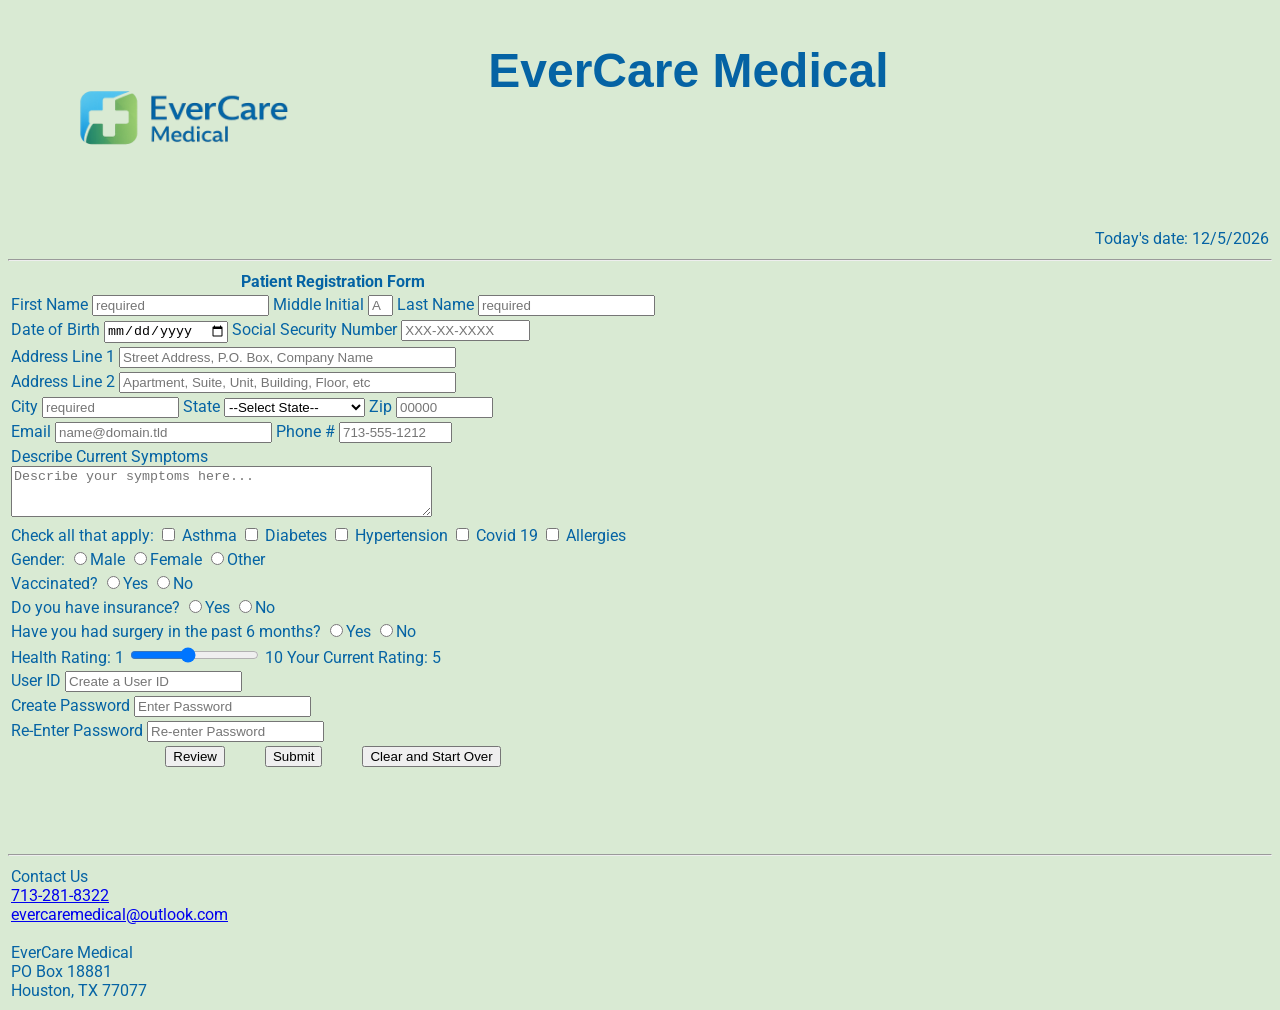
<file: hw2/homework2.html>
<!DOCTYPE html>
 <html lang="en">
 <!--
Program name: homework2.html
Author: Sameeha Thanwey
Date created: 03/09/2026
Date last edited: 03/27/2026
Version: 2.0
Description: EverCare Medical Patient Registration
-->
<head>
    <meta charset="utf-8">
    <title>EverCare Medical - Patient Registration</title>
    <link rel="stylesheet" href="stylesheet.css">
</head>

<body>

<div id="header">
    <table width="100%">
        <tr>
            <td>
                <img id="logo" 
                src="logo.png" 
                alt="EverCare Medical Logo">
            </td>
            <td valign="top">
                <h1 id="company">EverCare Medical</h1>
            </td>
            <td valign="bottom" align="right">
                Today's date: <span id="today">Date goes here</span>
            </td>
        </tr>
    </table>
</div>

<hr>

<div id="body">
    <form action="thankyou.html" id="registrationForm">
        <table class="form">
            <tr class="form">
                <th class="form" colspan="3">Patient Registration Form</th>
            </tr>
                <!-- Patient Name Section Goes Here -->
            <tr class="form">
                <td align="Left">
                    <label for="firstname">First Name</label>
                        <input type="text"
                           size="20"
                           maxlength="30"
                           id="firstname"
                           name="firstname"
                           required
                           title= "Enter 1 to 30 characters. Letters, apostrophes, and dashes only."
                           pattern= "[A-Za-z'-]{1,30}"
                           onblur= "validateFname()"
                           oninvalid="this.setCustomValidity('First Name is Required')"
                           oninput="this.setCustomValidity('')"
                           placeholder="required"
                    > 
                    <span class="error" id="fname-error"></span>
                 
                    <label for="middleinitial">Middle Initial</label>
                        <input type="text"
                           size="1"
                           maxlength="1"
                           id="middleinitial"
                           name="middleinitial"
                           title="Enter one letter only, or leave blank."
                           pattern="[A-Za-z]?"
                           onblur="validateMid()"
                           placeholder="A"
                        >
                        <span class="error" id="mid-error"></span>
                 
                    <label for="lastname">Last Name</label>
                        <input type="text"
                           size="20"
                           maxlength="30"
                           id="lastname"
                           name="lastname"
                           required
                           title="Enter 1 to 30 characters. Letters, apostrophes, and dashes only."
                           pattern="[A-Za-z'-]{1,30}"
                           onblur = "validateLname()"
                           oninvalid="this.setCustomValidity('Last Name is Required')"
                           oninput="this.setCustomValidity('')"
                           placeholder="required"
                        > 
                        <span class="error" id="lname-error"></span>
                </td>
            </tr>     
        <!-- Date of birth and Social Security section goes here-->
        <tr class="form">
            <td align="Left">
                <label for="dob">Date of Birth</label>
                <input type="date"
                       id="dob"
                       name="dob"
                       required 
                       title="Enter your date of birth in MM/DD/YYYY format."
                       onblur="validateDob()"
                       oninvalid="this.setCustomValidity('Date of Birth is Required')"
                       oninput="this.setCustomValidity('')"
                >
                <span class="error" id="dob-error"></span>
             
                <label for="ssn">Social Security Number</label>
                <input type="password"
                       size="14"
                       minlength="9"
                       maxlength="11"
                       id="ssn"
                       name="ssn"
                       required
                       title="Enter your SSN. Dashes are optional."
                       pattern="[0-9]{9}|[0-9]{3}-[0-9]{2}-[0-9]{4}"
                       onblur="validateSsn()"
                       oninvalid="this.setCustomValidity('Social Security is Required')"
                       oninput="this.setCustomValidity('')"
                       placeholder="XXX-XX-XXXX"
                >  
                <span class="error" id="ssn-error"></span>
             
            </td>
        </tr>
            <!-- Address Section Goes Here -->
        <tr class="form">
            <td align="left">
                <label for="addr1">Address Line 1</label>
                <input type="text"
                       size="40"
                       minlength="2"
                       maxlength="30"
                       id="addr1"
                       name="addr1"
                       required
                       title="Please enter your address."
                       oninvalid="this.setCustomValidity('At Least 1 Address Line Required')"
                       oninput="this.setCustomValidity('')"
                       placeholder="Street Address, P.O. Box, Company Name"
                       onblur="validateAddr1()"
                >
                <span class="error" id="addr1-error"></span>
            </td>
        </tr>          
        <tr class="form">
            <td align="left">
                <label for="addr2">Address Line 2</label>
                <input type="text"
                       size="40"
                       minlength="2"
                       maxlength="30"
                       id="addr2"
                       name="addr2"
                       title="Optional."
                       placeholder="Apartment, Suite, Unit, Building, Floor, etc"
                       onblur="validateAddr2()"
                >  
                <span class="error" id="addr2-error"></span>
            </td>
        </tr>            
        <!-- City, State, and Zip Code Section goes here-->

        <tr class="form">
            <td align="left">
                <label for="city">City</label>
                <input type="text"
                       size="15"
                       minlength="2"
                       maxlength="30"
                       id="city"
                       name="city"
                       required
                       title= "Enter your city."
                       oninvalid="this.setCustomValidity('City is Required')"
                       oninput="this.setCustomValidity('')"
                       placeholder="required"
                       onblur= "validateCity()"
                >
                <span class="error" id="city-error"></span>
             
                <label for="state">State</label>
                <select id="state" name="state" required>
                    <option value="">--Select State--</option>
                    <option value="AL">Alabama</option>
                    <option value="AK">Alaska</option>
                    <option value="AZ">Arizona</option>
                    <option value="AR">Arkansas</option>
                    <option value="CA">California</option>
                    <option value="CO">Colorado</option>
                    <option value="CT">Connecticut</option>
                    <option value="DE">Delaware</option>
                    <option value="DC">District Of Columbia</option>
                    <option value="FL">Florida</option>
                    <option value="GA">Georgia</option>
                    <option value="HI">Hawaii</option>
                    <option value="ID">Idaho</option>
                    <option value="IL">Illinois</option>
                    <option value="IN">Indiana</option>
                    <option value="IA">Iowa</option>
                    <option value="KS">Kansas</option>
                    <option value="KY">Kentucky</option>
                    <option value="LA">Louisiana</option>
                    <option value="ME">Maine</option>
                    <option value="MD">Maryland</option>
                    <option value="MA">Massachusetts</option>
                    <option value="MI">Michigan</option>
                    <option value="MN">Minnesota</option>
                    <option value="MS">Mississippi</option>
                    <option value="MO">Missouri</option>
                    <option value="MT">Montana</option>
                    <option value="NE">Nebraska</option>
                    <option value="NV">Nevada</option>
                    <option value="NH">New Hampshire</option>
                    <option value="NJ">New Jersey</option>
                    <option value="NM">New Mexico</option>
                    <option value="NY">New York</option>
                    <option value="NC">North Carolina</option>
                    <option value="ND">North Dakota</option>
                    <option value="OH">Ohio</option>
                    <option value="OK">Oklahoma</option>
                    <option value="OR">Oregon</option>
                    <option value="PA">Pennsylvania</option>
                    <option value="RI">Rhode Island</option>
                    <option value="SC">South Carolina</option>
                    <option value="SD">South Dakota</option>
                    <option value="TN">Tennessee</option>
                    <option value="TX">Texas</option>
                    <option value="UT">Utah</option>
                    <option value="VT">Vermont</option>
                    <option value="VA">Virginia</option>
                    <option value="WA">Washington</option>
                    <option value="WV">West Virginia</option>
                    <option value="WI">Wisconsin</option>
                    <option value="WY">Wyoming</option>
                    <option value="PR">Puerto Rico</option>     
                </select>

                <label for="zip">Zip</label>
                <input type="text"
                       size="10"
                       maxlength="10"
                       id="zip"
                       name="zip"
                       required
                       title="Enter your 5 digit zip code or Zip + 4."
                       pattern="[0-9]{5}(-[0-9]{4})?"
                       oninvalid="this.setCustomValidity('Zip Code Required')"
                       oninput="this.setCustomValidity('')"
                       placeholder="00000"
                       onblur="validateZip()"
                >
                <span class="error" id="zip-error"></span>
            </td>
        </tr>             

                <!-- Email and Phone number section -->

        <tr class="form">
            <td align="left">
                <label for="email">Email</label>
                <input type="email"
                       size="25"
                       maxlength="50"
                       id="email"
                       name="email"
                       required
                       title="Enter a valid email."
                       pattern="[a-z0-9._%+-]+@[a-z0-9.-]+\.[a-z]{2,20}$"
                       oninvalid="this.setCustomValidity('Valid Email Address Required')"
                       oninput="this.setCustomValidity('')"
                       placeholder="name@domain.tld"
                       onblur= "validateEmail()"
                >
                <span class="error" id="email-error"></span>

                <label for="phone">Phone #</label>
                <input type="text"
                       size="12"
                       maxlength="12"  
                       id="phone"
                       name="phone"
                       required
                       title="Enter your phone number in the format 000-000-0000"
                       pattern="[0-9]{3}-[0-9]{3}-[0-9]{4}"
                       oninvalid="this.setCustomValidity('Enter phone number as 000-000-0000')"
                       oninput="this.setCustomValidity('')"
                       placeholder="713-555-1212"
                       onblur="validatePhone()"
                >
                <span class="error" id="phone-error"></span>
            </td>
        </tr>

        <!-- Symptoms Section Goes Here -->

        <tr class="form">
            <td align="left">
                <label for="symptoms">Describe Current Symptoms</label><br>
                <textarea id="symptoms"
                           name="symptoms"
                           rows="3"
                           cols="50"
                           placeholder="Describe your symptoms here..."></textarea>
            </td>
        </tr>

        <!-- Check Box Here -->

        <tr class="form">
            <td align="left">
                <label>Check all that apply:</label>

                <label><input type="checkbox" name="history" value="asthma"> Asthma</label>
                <label><input type="checkbox" name="history" value="diabetes"> Diabetes</label>
                <label><input type="checkbox" name="history" value="hypertension"> Hypertension</label>
                <label><input type="checkbox" name="history" value="covid19"> Covid 19</label>
                <label><input type="checkbox" name="history" value="allergies"> Allergies</label>
            </td>
        </tr>

        <!-- Radio Boxes go here -->

        <tr class="form">
            <td align="left">
                <label>Gender:</label>
                <label><input type="radio" name="gender" value="M" required>Male</label>
                <label><input type="radio" name="gender" value="F">Female</label>
                <label><input type="radio" name="gender" value="O">Other</label>
            </td>
        </tr>

        <tr class="form">
            <td align="left">
                <label>Vaccinated?</label>
                <label><input type="radio" name="vaccinated" value="Y" required>Yes</label>
                <label><input type="radio" name="vaccinated" value="N">No</label>
            </td>
        </tr>

        <tr class="form">
            <td align="left">
                <label>Do you have insurance?</label>
                <label><input type="radio" name="insurance" value="Y" required>Yes</label>
                <label><input type="radio" name="insurance" value="N">No</label>
            </td>
        </tr>

        <tr class="form">
            <td align="left">
                <label>Have you had surgery in the past 6 months?</label>
                <label><input type="radio" name="surgery" value="Y" required>Yes</label>
                <label><input type="radio" name="surgery" value="N">No</label>
            </td>
        </tr>

        <!-- Slide Bar goes here -->

        <tr class="form">
            <td align="left">
                <label for="healthscale">Health Rating:</label>
                1
                <input type="range"
                       class="slider"
                       id="healthscale"
                       name="healthscale"
                       min="1"
                       max="10"
                       step="1"
                       value="5"
                >
                10
                Your Current Rating: <span id="rangedisplay"></span>

            </td>
        </tr>

        <!-- User ID and Password -->

        <tr class="form">
            <td align="left">
                <label for="userid">User ID</label>
                <input type="text"
                       size="20"
                       minlength="5"
                       maxlength="30"
                       id="userid"
                       name="userid"
                       required
                       title="Create your User ID. Letters, numbers, underscore, and dash only. No spaces."
                       pattern="[A-Za-z][A-Za-z0-9_-]{4,29}"
                       oninvalid="this.setCustomValidity('User ID must start with a letter and be 5–30 valid characters (letters, numbers, _ or -)')"
                       oninput="this.setCustomValidity('')"
                       placeholder="Create a User ID"
                       onblur="validateUserid()"
                >
                <span class="error" id="userid-error"></span>
            </td>
        </tr>
        <tr class="form">
            <td align="left">        

                <label for="password">Create Password</label>
                <input type="password"
                        size="20"
                        minlength="8"
                        maxlength="30"
                        id="password"
                        name="password"
                        required 
                        title="8–30 characters, include 1 uppercase, 1 lowercase, 1 number, and 1 special character (no quotes)"
                        pattern="^(?=.*[a-z])(?=.*[A-Z])(?=.*[0-9])(?=.*[!@#%^&*()\-_=+\[\]{};:,.<>/?`~]).{8,30}$"
                        oninvalid="this.setCustomValidity('Password Required')"
                        oninput="this.setCustomValidity(''); validatePassword()"
                        placeholder="Enter Password"
                        onblur="validatePassword()"
                        onfocus="validatePassword()"
                >
                <span class="error" id="password1-error"></span>
            </td>
        </tr>        

        <tr class="form">
            <td align="left">

                    <label for="reenter">Re-Enter Password</label>
                    <input type="password"
                           size="20"
                           minlength="8"
                           maxlength="30"
                           id="reenter"
                           name="reenter"
                           required
                           title="Re-enter your password to confirm it matches."
                           oninvalid="this.setCustomValidity('Please re-enter your password')"
                           oninput="this.setCustomValidity(''); confirmPassword()"
                           placeholder="Re-enter Password"
                           onblur="confirmPassword()"
                           onfocus="confirmPassword()"
                    > 
                    <span class="error" id="password2-error"></span>
            </td>
        </tr>

        <tr class="form">
            <td colspan="3" align="center">
                <input type="button" name="review" id="review" value="Review" onclick="reviewInput()">
             
                &nbsp;&nbsp;&nbsp;&nbsp;&nbsp;&nbsp;&nbsp;&nbsp;
             
                <input type="submit" value="Submit">

                &nbsp;&nbsp;&nbsp;&nbsp;&nbsp;&nbsp;&nbsp;&nbsp;

                <input type="reset" value="Clear and Start Over">

            </td>
        </tr>

        </table>
    </form>
                 <!-- Password Messages -->
                <div class="pword-message">
                    <span id="msg1"></span><br>
                    <span id="msg2"></span><br>
                    <span id="msg3"></span><br>
                    <span id="msg4"></span><br>
                </div>
                
                <!-- Review Output -->
                <div id="reviewArea" hidden>
                  <center>
                    <h3>Please Review This Information</h3>
                    <p id="showInput"></p>
                  </center>
                </div>
</div>

<div id="footer">
    <hr>
    <table width="100%">
        <tr>
            <td>
                Contact Us<br>
                <a href="tel:7132818322">713-281-8322</a><br>
                <a href="mailto:evercaremedical@outlook.com">evercaremedical@outlook.com</a><br>
                <br>
                EverCare Medical<br>
                PO Box 18881<br>
                Houston, TX 77077
            </td>
        </tr>
    </table>  
</div>

<!-- JavaScript for Date Goes Here -->
<script src="homework2.js"></script>

 <script>
    document.getElementById("today").innerHTML = new Date().toLocaleDateString();
</script>

<!-- JavaScript for Range Slider Goes Here -->
<script>
    var slider = document.getElementById("healthscale");
    var output = document.getElementById("rangedisplay");

    output.innerHTML = slider.value;

    slider.oninput = function() {
        output.innerHTML = this.value;
    }
</script>

</body>
</html>
</file>
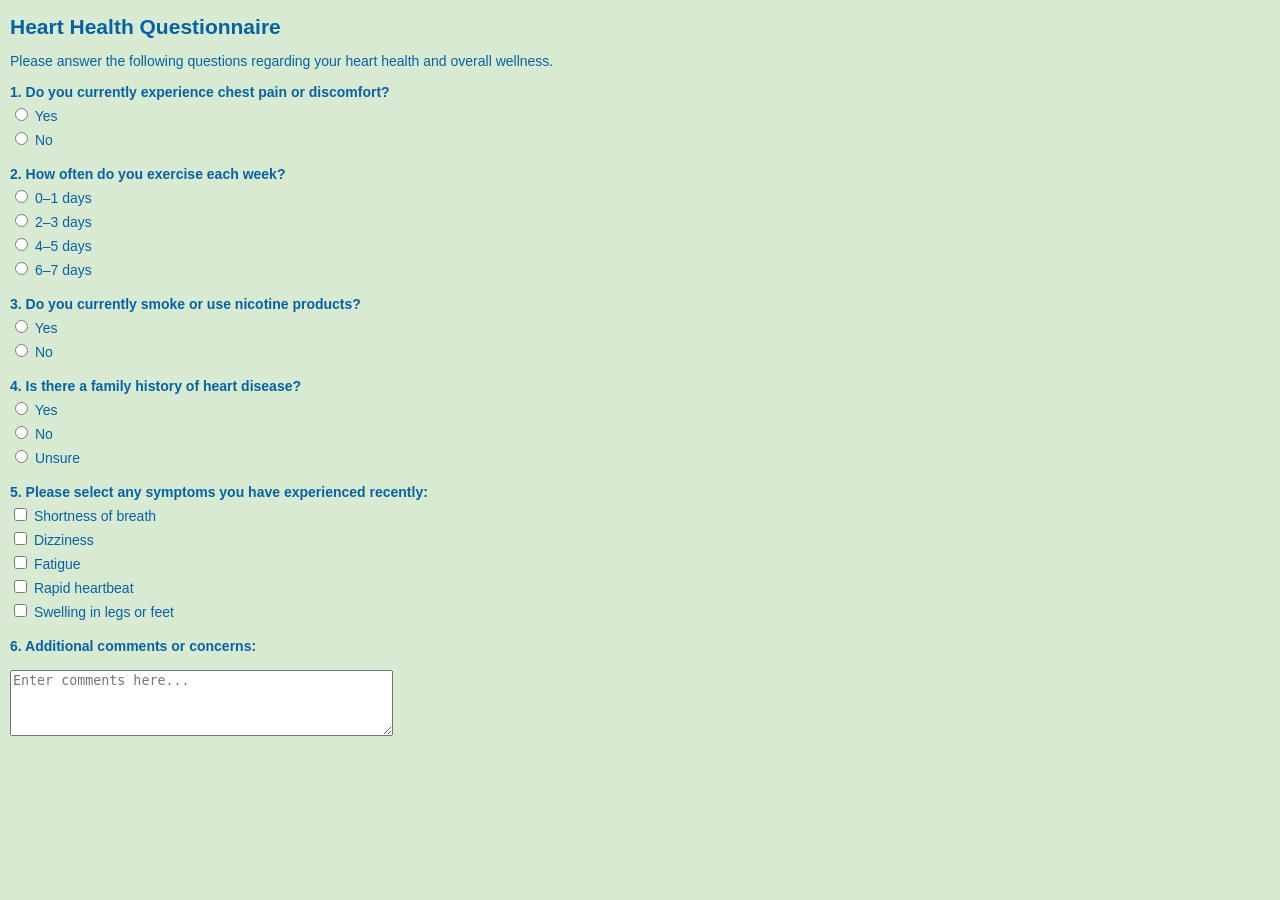
<file: hw4/hearthealth.html>
<!DOCTYPE html>
<html lang="en"> 
  <head>
    <meta charset="utf-8">
    <title>Heart Health Questionnaire</title>
    <style>
      body {
        font-family: Arial, sans-serif;
        padding: 10px;
        margin: 0;
        background-color: #d9ead3;
        color: #0563a4;
        font-size: 14px;
      }

        h2 {
            color: #0563a4;
            margin-top: 5px;
            margin-bottom: 10px;
        }

        p {
            margin-bottom: 15px;
        }

        .question {
            margin-bottom: 18px;
        }

        label {
            display: block;
            margin-top: 5px;
        }
    </style>
  </head>

  <body>

    <h2>Heart Health Questionnaire</h2>
    <p>
      Please answer the following questions regarding your heart health and overall wellness.
    </p>

     <div class="question">
        <strong>1. Do you currently experience chest pain or discomfort?</strong>

        <label>
            <input type="radio" name="chestpain"> Yes
        </label>

        <label>
            <input type="radio" name="chestpain"> No
        </label>
    </div>

        <div class="question">
        <strong>2. How often do you exercise each week?</strong>

        <label>
            <input type="radio" name="exercise"> 0–1 days
        </label>

        <label>
            <input type="radio" name="exercise"> 2–3 days
        </label>

        <label>
            <input type="radio" name="exercise"> 4–5 days
        </label>

        <label>
            <input type="radio" name="exercise"> 6–7 days
        </label>
    </div>

        <div class="question">
        <strong>3. Do you currently smoke or use nicotine products?</strong>

        <label>
            <input type="radio" name="smoke"> Yes
        </label>

        <label>
            <input type="radio" name="smoke"> No
        </label>
    </div>

        <div class="question">
        <strong>4. Is there a family history of heart disease?</strong>

        <label>
            <input type="radio" name="familyhistory"> Yes
        </label>

        <label>
            <input type="radio" name="familyhistory"> No
        </label>

        <label>
            <input type="radio" name="familyhistory"> Unsure
        </label>
    </div>

    <div class="question">
        <strong>5. Please select any symptoms you have experienced recently:</strong>

        <label>
            <input type="checkbox"> Shortness of breath
        </label>

        <label>
            <input type="checkbox"> Dizziness
        </label>

        <label>
            <input type="checkbox"> Fatigue
        </label>

        <label>
            <input type="checkbox"> Rapid heartbeat
        </label>

        <label>
            <input type="checkbox"> Swelling in legs or feet
        </label>
    </div>

    <div class="question">
        <strong>6. Additional comments or concerns:</strong>

        <br><br>

        <textarea rows="4" cols="45"
                  placeholder="Enter comments here..."></textarea>
    </div>

</body>
</html>
</file>
<file: hw2/stylesheet.css>
/* 
 Name: Sameeha Thanwey
 File: stylesheet.css
 Date Created: 03/09/2026
 Date Updated: 03/27/2026
 Purpose: Style sheet for MIS 3371 HW1
 */
@import url('https://fonts.googleapis.com/css2?family=Montserrat:wght@400;600&family=Roboto:wght@400;500&display=swap');

/* background color*/
body
{
    background-color: #d9ead3ff;
    font-family: 'Roboto', sans-serif;
    color: #0563a4;
}
 
/*Title font and color*/

h1
{
   font-size: xxx-large;
   font-family: 'Monsterrat', sans-serif;
   color: #0563a4;
}

/* adjust logo size*/ 
#logo 
{
    width: 350px;     
    height: auto;    
}

#reviewArea 
{
  margin-top: 20px;
  padding: 15px;
  border: 1px solid #ccc;
}     

.error {
  color: red !important;
}
</file>
